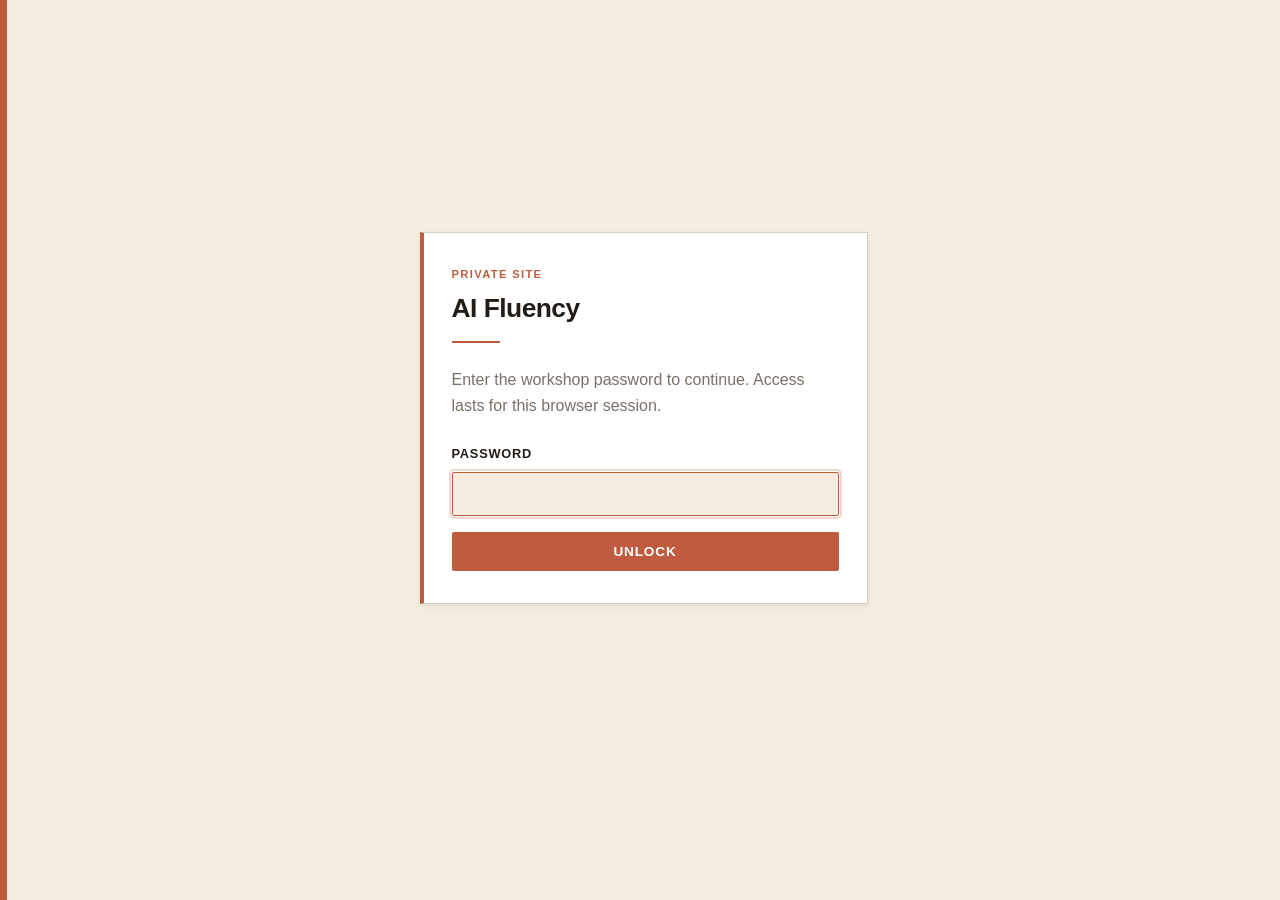
<file: index.html>
<!DOCTYPE html>
<html lang="en">
<head>
  <meta charset="utf-8">
  <meta name="viewport" content="width=device-width, initial-scale=1">
  <title>AI Fluency — Home</title>
  <link rel="stylesheet" href="css/styles.css">
</head>
<body>
  <div class="spine" aria-hidden="true"></div>
  <header class="site-header">
    <div class="header-inner">
      <a class="site-name" href="index.html">AI Fluency</a>
      <nav class="site-nav" aria-label="Primary">
        <a href="index.html" class="active">Home</a>
        <a href="principles.html">Principles</a>
        <a href="skills.html">Skills</a>
        <a href="glossary.html">Glossary</a>
        <a href="sources.html">Sources</a>
        <a href="assessment.html">Assessment</a>
      </nav>
    </div>
  </header>
  <main class="main main--wide">
    <header class="page-header">
      <p class="eyebrow">TEAM TEACHING</p>
      <h1>AI Fluency</h1>
      <hr class="rule rule--copper">
      <p class="lede">A private teaching site for the AI Fluency workshop. Use these pages to walk the team through current principles, skills, shared vocabulary, learning sources, and a self-assessment that stays on your machine.</p>
    </header>
    <div class="card-grid">
    <a class="card card-link" href="principles.html">
      <p class="eyebrow">PRINCIPLES</p>
      <h2>Principles</h2>
      <p class="card-desc">Ten current principles of AI fluency — the workshop spine.</p>
    </a>
    <a class="card card-link" href="skills.html">
      <p class="eyebrow">SKILLS</p>
      <h2>Skills</h2>
      <p class="card-desc">The same ten topics as practical skills you can practice.</p>
    </a>
    <a class="card card-link" href="glossary.html">
      <p class="eyebrow">GLOSSARY</p>
      <h2>Glossary</h2>
      <p class="card-desc">Appendix 1 — AI terms in plain language.</p>
    </a>
    <a class="card card-link" href="sources.html">
      <p class="eyebrow">SOURCES</p>
      <h2>Learning Sources</h2>
      <p class="card-desc">Appendix 2 — types of online learning sources, with examples.</p>
    </a>
    <a class="card card-link" href="assessment.html">
      <p class="eyebrow">ASSESSMENT</p>
      <h2>Self-Assessment</h2>
      <p class="card-desc">Private reflection prompts — for you, not to turn in.</p>
    </a>
    </div>
  </main>
  <footer class="site-footer">
    <p>Private teaching site · Arizona Design Lab palette</p>
  </footer>
  <script>
    (function () {
      var path = location.pathname.split("/").pop() || "index.html";
      document.querySelectorAll(".site-nav a").forEach(function (a) {
        if (a.getAttribute("href") === path) a.classList.add("active");
      });
    })();
  </script>
  <script src="js/auth.js" defer></script>
</body>
</html>
</file>
<file: css/styles.css>
/* AI Fluency — Arizona Design Lab / DJ Color & Style Guide 2026 */
:root {
  --desert-paper: #F5EDE0;
  --ink: #221C17;
  --copper: #BF5B3E;
  --canyon-clay: #8E4329;
  --saguaro: #6F8C5A;
  --desert-sky: #7E9CB0;
  --sunset-gold: #E0A24E;
  --stone: #7A7167;
  --mesa-mist: #D8CFC0;
  --exhibit-white: #FFFFFF;
  --spine-w: 7px;
  --content-max: 760px;
  --wide-max: 960px;
  --shadow: 0 1px 3px rgba(34, 28, 23, 0.06), 0 4px 12px rgba(34, 28, 23, 0.04);
}

*, *::before, *::after { box-sizing: border-box; }
html { scroll-behavior: smooth; }

body {
  margin: 0;
  background: var(--desert-paper);
  color: var(--ink);
  font-family: Calibri, "Segoe UI", sans-serif;
  font-size: 1.05rem;
  line-height: 1.65;
  min-height: 100vh;
  padding-left: var(--spine-w);
}

.spine {
  position: fixed;
  top: 0; left: 0; bottom: 0;
  width: var(--spine-w);
  background: var(--copper);
  z-index: 100;
}

h1, h2, h3, h4 {
  font-family: "Helvetica Neue", Helvetica, Arial, sans-serif;
  font-weight: 700;
  line-height: 1.25;
  color: var(--ink);
  margin: 0 0 0.6em;
}
h1 { font-size: clamp(1.75rem, 4vw, 2.35rem); letter-spacing: -0.02em; }
h2 { font-size: 1.35rem; margin-top: 2rem; }
h3 { font-size: 1.1rem; }

p { margin: 0 0 1em; }
a { color: var(--ink); text-decoration-color: var(--mesa-mist); text-underline-offset: 3px; }
a:hover { color: var(--copper); text-decoration-color: var(--copper); }

.eyebrow {
  font-family: Calibri, "Segoe UI", sans-serif;
  font-size: 0.7rem;
  font-weight: 700;
  letter-spacing: 0.12em;
  text-transform: uppercase;
  color: var(--copper);
  margin: 0 0 0.5rem;
}

.lede { font-size: 1.12rem; color: var(--ink); max-width: 42em; }
.meta, .caption, .note { color: var(--stone); font-size: 0.92rem; }

.site-header {
  background: var(--exhibit-white);
  border-bottom: 1px solid var(--mesa-mist);
  position: sticky;
  top: 0;
  z-index: 50;
}
.header-inner {
  max-width: var(--wide-max);
  margin: 0 auto;
  padding: 0.85rem 1.5rem;
  display: flex;
  flex-wrap: wrap;
  align-items: center;
  justify-content: space-between;
  gap: 0.75rem 1.5rem;
}
.site-name {
  font-family: "Helvetica Neue", Helvetica, Arial, sans-serif;
  font-weight: 700;
  font-size: 1.05rem;
  color: var(--ink);
  text-decoration: none;
  letter-spacing: -0.01em;
}
.site-name:hover { color: var(--copper); }

.site-nav { display: flex; flex-wrap: wrap; gap: 0.35rem 1.1rem; }
.site-nav a {
  font-family: Calibri, "Segoe UI", sans-serif;
  font-size: 0.92rem;
  color: var(--stone);
  text-decoration: none;
  padding: 0.15rem 0;
  border-bottom: 2px solid transparent;
}
.site-nav a:hover { color: var(--copper); }
.site-nav a.active {
  color: var(--ink);
  border-bottom-color: var(--copper);
  font-weight: 600;
}

.main {
  max-width: var(--content-max);
  margin: 0 auto;
  padding: 2.25rem 1.5rem 3.5rem;
}
.main--wide { max-width: var(--wide-max); }
.page-header { margin-bottom: 2rem; }

.rule { border: 0; border-top: 1px solid var(--mesa-mist); margin: 2rem 0; }
.rule--copper {
  border-top-color: var(--copper);
  border-top-width: 2px;
  width: 3rem;
  margin: 1rem 0 1.5rem;
}

.card {
  background: var(--exhibit-white);
  border: 1px solid var(--mesa-mist);
  border-radius: 6px;
  box-shadow: var(--shadow);
  padding: 1.25rem 1.4rem;
}
.card-grid {
  display: grid;
  grid-template-columns: repeat(auto-fill, minmax(260px, 1fr));
  gap: 1rem;
  margin-top: 1.5rem;
}
.card-link {
  display: block;
  text-decoration: none;
  color: inherit;
  transition: border-color 0.15s, box-shadow 0.15s;
}
.card-link:hover {
  border-color: var(--copper);
  box-shadow: 0 2px 8px rgba(191, 91, 62, 0.12);
  color: inherit;
}
.card-link h2, .card-link h3 { margin-bottom: 0.35em; }
.card-link .card-desc { color: var(--stone); font-size: 0.95rem; margin: 0; }

.numbered-card { display: flex; gap: 1rem; align-items: flex-start; }
.num-badge {
  flex-shrink: 0;
  width: 2rem; height: 2rem;
  border-radius: 50%;
  background: var(--desert-paper);
  border: 1.5px solid var(--copper);
  color: var(--copper);
  font-family: "Helvetica Neue", Helvetica, Arial, sans-serif;
  font-weight: 700;
  font-size: 0.85rem;
  display: flex;
  align-items: center;
  justify-content: center;
}
.numbered-card .card-body { flex: 1; min-width: 0; }
.numbered-card .card-body h2,
.numbered-card .card-body h3 { margin-top: 0.15rem; }

.stack { display: flex; flex-direction: column; gap: 1rem; }

.principle-short {
  font-family: "Helvetica Neue", Helvetica, Arial, sans-serif;
  font-weight: 700;
  color: var(--canyon-clay);
  font-size: 0.85rem;
  letter-spacing: 0.02em;
  margin-bottom: 0.35rem;
}

.glossary-term { scroll-margin-top: 5rem; }
.glossary-term dt {
  font-family: "Helvetica Neue", Helvetica, Arial, sans-serif;
  font-weight: 700;
  font-size: 1.05rem;
  margin-bottom: 0.35rem;
}
.glossary-term dd { margin: 0; color: var(--ink); }

.example-block {
  margin-top: 0.85rem;
  padding-top: 0.75rem;
  border-top: 1px solid var(--mesa-mist);
  font-size: 0.95rem;
}
.example-block .label {
  color: var(--desert-sky);
  font-size: 0.7rem;
  font-weight: 700;
  letter-spacing: 0.1em;
  text-transform: uppercase;
  display: block;
  margin-bottom: 0.35rem;
}
.example-block a { color: var(--ink); }
.example-block a:hover { color: var(--copper); }

.section-block { margin-bottom: 2.5rem; }
.section-block > h2 {
  border-bottom: 1px solid var(--mesa-mist);
  padding-bottom: 0.5rem;
}
.q-block { margin: 1.25rem 0; }
.q-block h3 { font-size: 1rem; margin-bottom: 0.5rem; }

.check-list { list-style: none; padding: 0; margin: 0.5rem 0 0; }
.check-list li {
  display: flex;
  gap: 0.65rem;
  align-items: flex-start;
  padding: 0.4rem 0;
  border-bottom: 1px solid rgba(216, 207, 192, 0.5);
}
.check-list li:last-child { border-bottom: 0; }
.check-list input[type="checkbox"] {
  margin-top: 0.35rem;
  flex-shrink: 0;
  accent-color: var(--saguaro);
  width: 1.05rem;
  height: 1.05rem;
}
.check-list label { cursor: pointer; flex: 1; }
.check-list em, .prompt-quote { font-style: italic; }

.write-area {
  width: 100%;
  min-height: 5.5rem;
  margin-top: 0.5rem;
  padding: 0.75rem 0.9rem;
  border: 1px solid var(--mesa-mist);
  border-radius: 4px;
  background: var(--exhibit-white);
  font-family: Calibri, "Segoe UI", sans-serif;
  font-size: 1rem;
  color: var(--ink);
  resize: vertical;
  line-height: 1.5;
}
.write-area:focus {
  outline: 2px solid var(--copper);
  outline-offset: 1px;
}

.intro-card {
  background: var(--exhibit-white);
  border: 1px solid var(--mesa-mist);
  border-left: 4px solid var(--copper);
  border-radius: 0 6px 6px 0;
  padding: 1.15rem 1.35rem;
  margin-bottom: 2rem;
  box-shadow: var(--shadow);
}

.alpha-nav {
  display: flex;
  flex-wrap: wrap;
  gap: 0.4rem;
  margin: 1rem 0 1.5rem;
  font-size: 0.85rem;
}
.alpha-nav a {
  display: inline-block;
  padding: 0.2rem 0.45rem;
  background: var(--exhibit-white);
  border: 1px solid var(--mesa-mist);
  border-radius: 3px;
  text-decoration: none;
  color: var(--stone);
}
.alpha-nav a:hover { color: var(--copper); border-color: var(--copper); }

.site-footer {
  max-width: var(--wide-max);
  margin: 0 auto;
  padding: 1.5rem 1.5rem 2.5rem;
  border-top: 1px solid var(--mesa-mist);
}
.site-footer p {
  margin: 0;
  font-size: 0.8rem;
  color: var(--stone);
  text-align: center;
}

@media (max-width: 640px) {
  body { font-size: 1rem; }
  .header-inner { padding: 0.75rem 1rem; }
  .main, .main--wide { padding: 1.5rem 1rem 2.5rem; }
  .card-grid { grid-template-columns: 1fr; }
}
</file>
